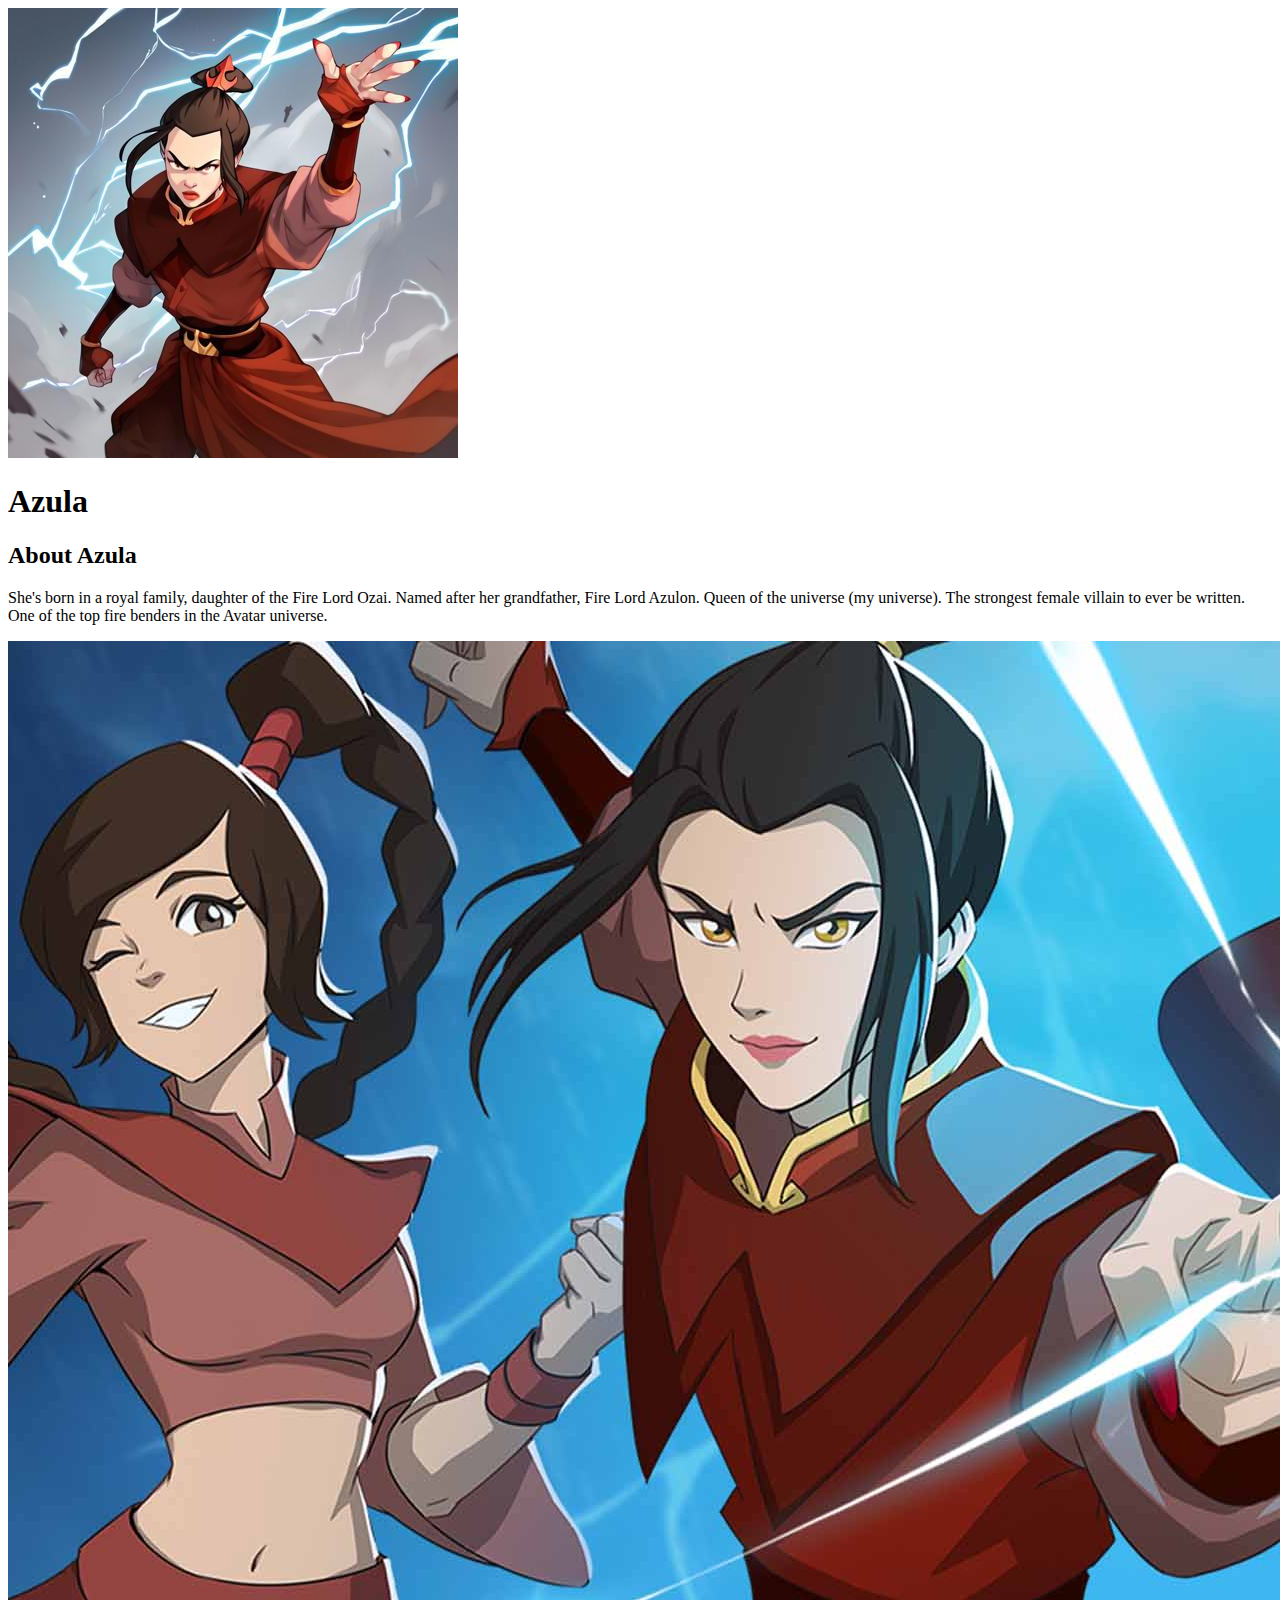
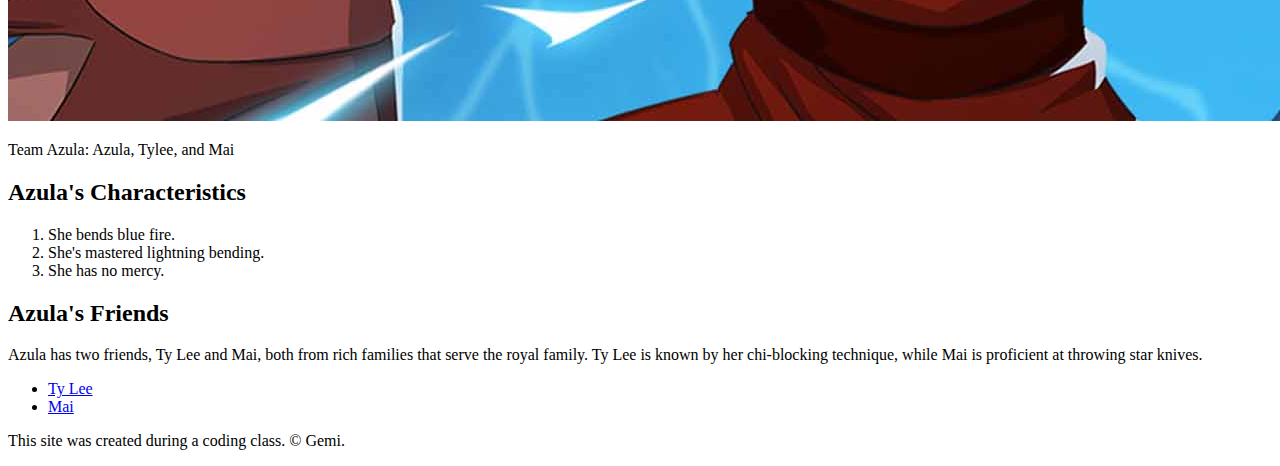
<file: index.html>
<!DOCTYPE html>
<html>
<head>
	<title>Azula</title>
	<link rel="icon" href="Images\Azula-avatar.jpeg">
</head>
<body>
	<!--  Header Element -->
	<header>
		<img src="Images\Azula-avatar.jpeg">
		<h1>Azula</h1>
	</header>

	<!-- Main Element -->
	<main>
		<h2>About Azula</h2>
		<p>She's born in a royal family, daughter of the Fire Lord Ozai. Named after her grandfather, Fire Lord Azulon. Queen of the universe (my universe). The strongest female villain to ever be written. One of the top fire benders in the Avatar universe.</p>
		<img src="Images\Azula-big.jpeg">
		<p>Team Azula: Azula, Tylee, and Mai</p>

		<!-- Charachteristics -->
		<h2>Azula's Characteristics</h2>
		<ol>
			<li>She bends blue fire.</li>
			<li>She's mastered lightning bending.</li>
			<li>She has no mercy.</li>
		</ol>
		<!-- Friends -->
		<h2>Azula's Friends</h2>
		<p>Azula has two friends, Ty Lee and Mai, both from rich families that serve the royal family. Ty Lee is known by her chi-blocking technique, while Mai is proficient at throwing star knives.</p>
		<ul>
			<li><a target="_blank" href="https://avatar.fandom.com/wiki/Ty_Lee">Ty Lee</a></li>
			<li><a target="_blank" href="https://avatar.fandom.com/wiki/Mai">Mai</a></li>
		</ul>
	</main>

	<!-- Footer element -->
	<footer>
		<p>This site was created during a coding class. &copy; Gemi.</p>		
	</footer>
</body>
</html>
</file>
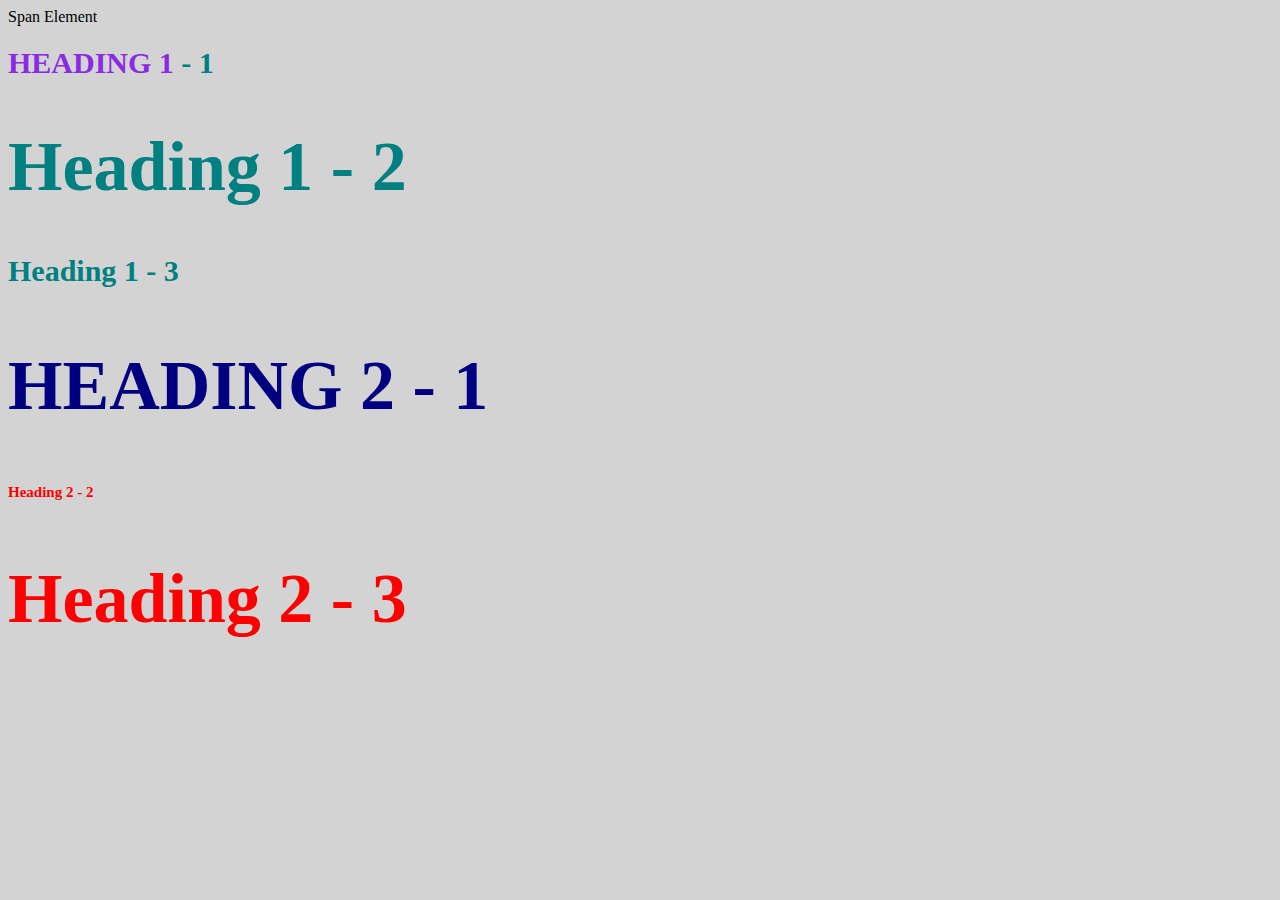
<file: the-style-test.html>
<!DOCTYPE html>
<html>
<head>
		<title>Style Test</title>
		<link rel="stylesheet" type="text/css" href="css\test.css">
	</head>
<body>
	<span>Span Element</span>
	<h1 class="uppercase"><span>Heading 1</span> - 1</h1>
	<h1 class="big">Heading 1 - 2</h1>
	<h1>Heading 1 - 3</h1>
	<h2 class="big uppercase" >Heading 2 - 1</h2>
	<h2>Heading 2 - 2</h2>
	<h2 class="big">Heading 2 - 3</h2>
</body>
</html>
</file>
